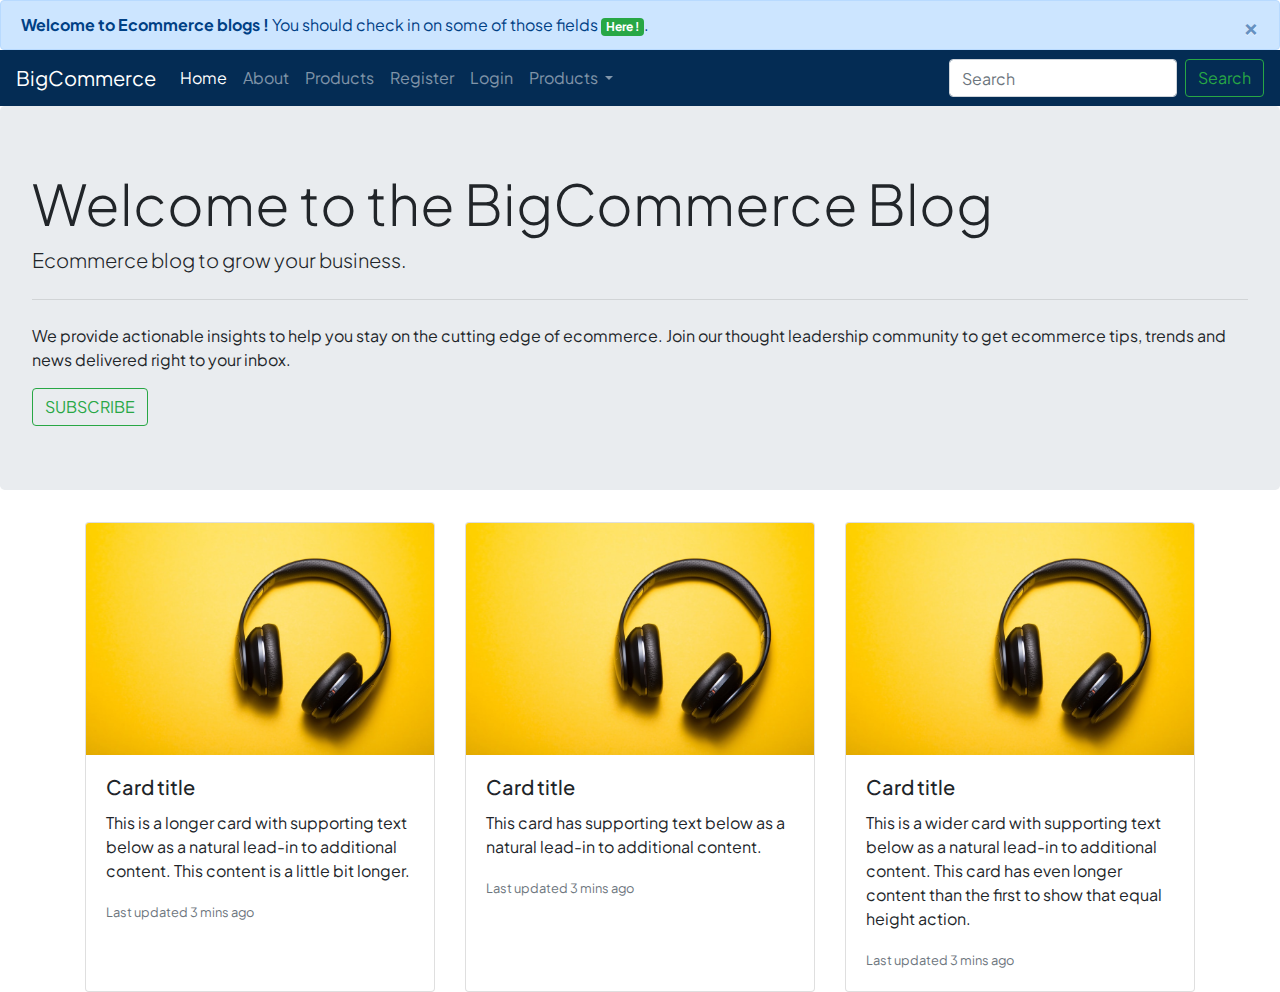
<file: ecom-blogs/index.html>
<!DOCTYPE html>
<html lang="en">
<head>
    <meta charset="UTF-8">
    <meta name="viewport" content="width=device-width, initial-scale=1.0">
    <title>Ecommerce Blog</title>
    <link rel="stylesheet" href="css/bootstrap.min.css">
    <link rel="preconnect" href="https://fonts.googleapis.com">
    <link rel="preconnect" href="https://fonts.gstatic.com" crossorigin>
    <link href="https://fonts.googleapis.com/css2?family=Plus+Jakarta+Sans:wght@300&display=swap" rel="stylesheet">
    <link rel="stylesheet" href="css/style.css">
</head>
<body>
        <!-- Header -->
        <header>
        <div class="alert alert-primary alert-dismissible fade show" role="alert">
            <strong>Welcome to Ecommerce blogs !</strong> You should check in on some of those fields <a href="#" class="badge badge-success">Here !</a>.
            <button type="button" class="close" data-dismiss="alert" aria-label="Close">
              <span aria-hidden="true">&times;</span>
            </button>
          </div>
        </header>
    
        <!-- Navbar -->
        <nav class="navbar navbar-expand-lg navbar-dark bg-dark">
          <a class="navbar-brand" href="#">BigCommerce</a>
          <button class="navbar-toggler" type="button" data-toggle="collapse" data-target="#navbarSupportedContent" aria-controls="navbarSupportedContent" aria-expanded="false" aria-label="Toggle navigation">
            <span class="navbar-toggler-icon"></span>
          </button>        
          <div class="collapse navbar-collapse" id="navbarSupportedContent">
            <ul class="navbar-nav mr-auto">
              <li class="nav-item active">
                <a class="nav-link" href="#">Home <span class="sr-only">(current)</span></a>
              </li>
              <li class="nav-item">
                <a class="nav-link" href="#">About</a>
              </li>
              <li class="nav-item">
                <a class="nav-link" href="#">Products</a>
              </li>
              <li class="nav-item">
                <a class="nav-link" href="registration.html">Register</a>
              </li>
              <li class="nav-item">
                <a class="nav-link" href="login.html">Login</a>
              </li>
              <li class="nav-item dropdown">
                <a class="nav-link dropdown-toggle" href="#" id="navbarDropdown" role="button" data-toggle="dropdown" aria-expanded="false">
                  Products
                </a>
                <div class="dropdown-menu" aria-labelledby="navbarDropdown">
                  <a class="dropdown-item" href="#">List Product</a>
                  <a class="dropdown-item" href="#">Create Product</a>
                  <a class="dropdown-item" href="#">Update Product</a>
                  <a class="dropdown-item" href="#">Delete</a>
                </div>
              </li>
            </ul>
            <form class="form-inline my-2 my-lg-0">
              <input class="form-control mr-sm-2" type="search" placeholder="Search" aria-label="Search">
              <button class="btn btn-outline-success my-2 my-sm-0" type="submit">Search</button>
            </form>
          </div>
        </nav>

        <!-- Blogs main view-->
      <div class="jumbotron">
          <h1 class="display-4">Welcome to the BigCommerce Blog</h1>
          <p class="lead">Ecommerce blog to grow your business.</p>
          <hr class="my-4">
          <p>We provide actionable insights to help you stay on the cutting edge of ecommerce. Join our thought leadership community to get ecommerce tips, trends and news delivered right to your inbox.
          </p>
          <a class="btn btn-outline-success" href="#" role="button">SUBSCRIBE</a>
      </div>

      <!-- Product list-->
      <div class="container">
        <div class="card-deck">
          <div class="card">
            <img src="img/product-one.jpg" class="card-img-top" alt="img/product-one.jpg">
            <div class="card-body">
              <h5 class="card-title">Card title</h5>
              <p class="card-text">This is a longer card with supporting text below as a natural lead-in to additional content. This content is a little bit longer.</p>
              <p class="card-text"><small class="text-muted">Last updated 3 mins ago</small></p>
            </div>
          </div>
          <div class="card">
            <img src="img/product-one.jpg" class="card-img-top" alt="img/product-one.jpg">
            <div class="card-body">
              <h5 class="card-title">Card title</h5>
              <p class="card-text">This card has supporting text below as a natural lead-in to additional content.</p>
              <p class="card-text"><small class="text-muted">Last updated 3 mins ago</small></p>
            </div>
          </div>
          <div class="card">
            <img src="img/product-one.jpg" class="card-img-top" alt="img/product-one.jpg">
            <div class="card-body">
              <h5 class="card-title">Card title</h5>
              <p class="card-text">This is a wider card with supporting text below as a natural lead-in to additional content. This card has even longer content than the first to show that equal height action.</p>
              <p class="card-text"><small class="text-muted">Last updated 3 mins ago</small></p>
            </div>
          </div>
        </div>
      </div>
    <script src="js/jquery.slim.min.js" ></script>
    <script src="js/bootstrap.min.js" ></script>
</body>
</html>
</file>
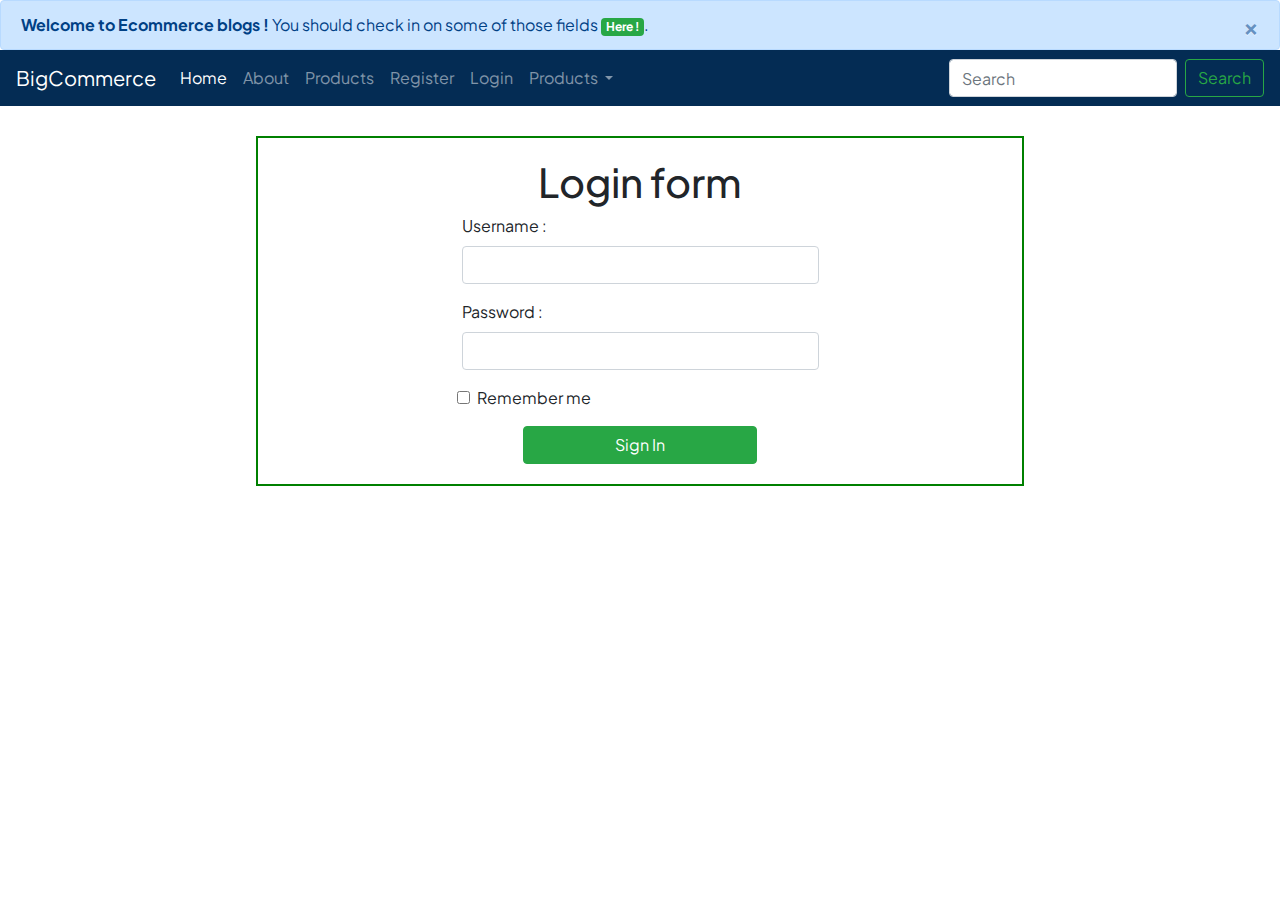
<file: ecom-blogs/login.html>
<!DOCTYPE html>
<html lang="en">
  <head>
    <meta charset="UTF-8" />
    <meta name="viewport" content="width=device-width, initial-scale=1.0" />
    <title>Ecommerce Blog</title>
    <link rel="stylesheet" href="css/bootstrap.min.css" />
    <link rel="preconnect" href="https://fonts.googleapis.com" />
    <link rel="preconnect" href="https://fonts.gstatic.com" crossorigin />
    <link
      href="https://fonts.googleapis.com/css2?family=Plus+Jakarta+Sans:wght@300&display=swap"
      rel="stylesheet"
    />
    <link rel="stylesheet" href="css/style.css" />
  </head>
  <body>
    <!-- Header -->
    <header>
      <div class="alert alert-primary alert-dismissible fade show" role="alert">
        <strong>Welcome to Ecommerce blogs !</strong> You should check in on
        some of those fields <a href="#" class="badge badge-success">Here !</a>.
        <button
          type="button"
          class="close"
          data-dismiss="alert"
          aria-label="Close"
        >
          <span aria-hidden="true">&times;</span>
        </button>
      </div>
    </header>

    <!-- Navbar -->
    <nav class="navbar navbar-expand-lg navbar-dark bg-dark">
      <a class="navbar-brand" href="#">BigCommerce</a>
      <button
        class="navbar-toggler"
        type="button"
        data-toggle="collapse"
        data-target="#navbarSupportedContent"
        aria-controls="navbarSupportedContent"
        aria-expanded="false"
        aria-label="Toggle navigation"
      >
        <span class="navbar-toggler-icon"></span>
      </button>
      <div class="collapse navbar-collapse" id="navbarSupportedContent">
        <ul class="navbar-nav mr-auto">
          <li class="nav-item active">
            <a class="nav-link" href="#"
              >Home <span class="sr-only">(current)</span></a
            >
          </li>
          <li class="nav-item">
            <a class="nav-link" href="#">About</a>
          </li>
          <li class="nav-item">
            <a class="nav-link" href="#">Products</a>
          </li>
          <li class="nav-item">
            <a class="nav-link" href="registration.html">Register</a>
          </li>
          <li class="nav-item">
            <a class="nav-link" href="login.html">Login</a>
          </li>
          <li class="nav-item dropdown">
            <a
              class="nav-link dropdown-toggle"
              href="#"
              id="navbarDropdown"
              role="button"
              data-toggle="dropdown"
              aria-expanded="false"
            >
              Products
            </a>
            <div class="dropdown-menu" aria-labelledby="navbarDropdown">
              <a class="dropdown-item" href="#">List Product</a>
              <a class="dropdown-item" href="#">Create Product</a>
              <a class="dropdown-item" href="#">Update Product</a>
              <a class="dropdown-item" href="#">Delete</a>
            </div>
          </li>
        </ul>
        <form class="form-inline my-2 my-lg-0">
          <input
            class="form-control mr-sm-2"
            type="search"
            placeholder="Search"
            aria-label="Search"
          />
          <button class="btn btn-outline-success my-2 my-sm-0" type="submit">
            Search
          </button>
        </form>
      </div>
    </nav>

    <!-- login form  -->
    <div class="container form-container" >
      <h1 class="text-center">Login form</h1>
      <form action="/login" method="post" novalidate class="form-validate">

      <div class="form-row form-group">
        <div class="col-md-3"></div>
        <div class="col-md-6">
          <label for="username"> Username :</label>
          <input type="text" name="username" id="username" class="form-control" required minlength="6" maxlength="8">
          <div class="valid-feedback">
            The username is perfect.
          </div>
          <div class="invalid-feedback">
            Please enter a correct username.
          </div>
        </div>
        <div class="col-md-3"></div>
      </div>

      <div class="form-row form-group">
        <div class="col-md-3"></div>
        <div class="col-md-6">
          <label for="password"> Password :</label>
          <input type="password" name="password" id="password" class="form-control" required>
          <div class="valid-feedback">
            The password is perfect.
          </div>
          <div class="invalid-feedback">
            Please enter a correct password.
          </div>
        </div>
        <div class="col-md-3"></div>
      </div>
      <div class="form-row form-group ml-3">
        <div class="col-md-3"></div>
        <div class="col-md-6">
          <input type="checkbox" required class="form-check-input" id="rememberme" name="rememberme">
          <label for="rememberme" class="form-check-label"> Remember me </label>
        </div>
        <div class="col-md-3"></div>
      </div>

     <div class="form-row">
      <div class="col-md-4"></div>
       <div class="col-md-4">
        <button type="submit" class="btn btn-success btn-block">Sign In</button>
       </div>
       <div class="col-md-4"></div>
     </div>
      </form>
    </div>

    <script>
      var form = document.querySelector('.form-validate');
      // console.log(form);
      form.addEventListener('submit', function(event) {
        if(form.checkValidity()===false){
          event.preventDefault();
          event.stopPropagation();
        }
        form.classList.add("was-validated");
      })
    </script>

    <script src="js/jquery.slim.min.js"></script>
    <script src="js/bootstrap.min.js"></script>
  </body>
</html>
</file>
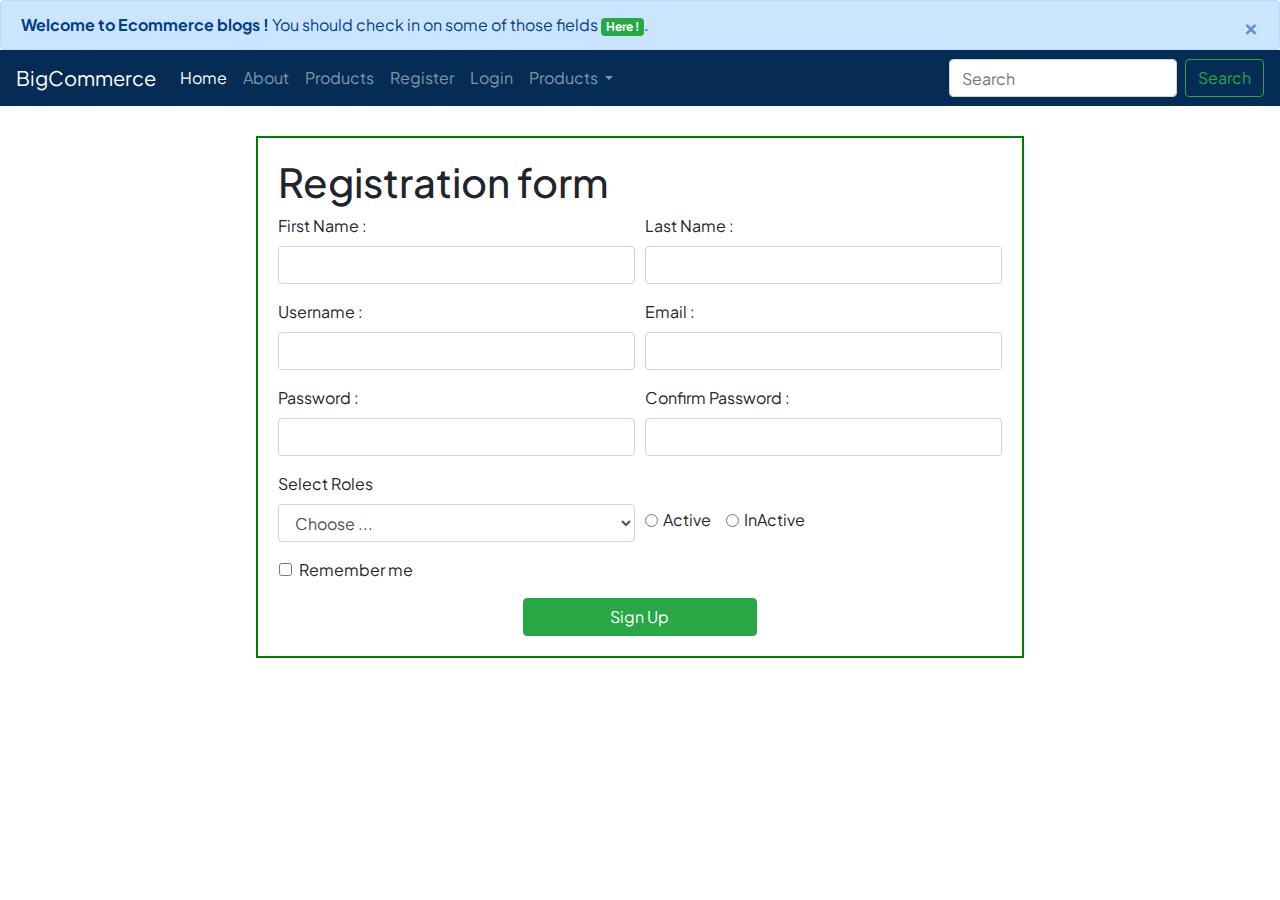
<file: ecom-blogs/registration.html>
<!DOCTYPE html>
<html lang="en">
<head>
    <meta charset="UTF-8">
    <meta name="viewport" content="width=device-width, initial-scale=1.0">
    <title>Ecommerce Blog</title>
    <link rel="stylesheet" href="css/bootstrap.min.css">
    <link rel="preconnect" href="https://fonts.googleapis.com">
    <link rel="preconnect" href="https://fonts.gstatic.com" crossorigin>
    <link href="https://fonts.googleapis.com/css2?family=Plus+Jakarta+Sans:wght@300&display=swap" rel="stylesheet">
    <link rel="stylesheet" href="css/style.css">
</head>
<body>
        <!-- Header -->
        <header>
        <div class="alert alert-primary alert-dismissible fade show" role="alert">
            <strong>Welcome to Ecommerce blogs !</strong> You should check in on some of those fields <a href="#" class="badge badge-success">Here !</a>.
            <button type="button" class="close" data-dismiss="alert" aria-label="Close">
              <span aria-hidden="true">&times;</span>
            </button>
          </div>
        </header>
    
        <!-- Navbar -->
        <nav class="navbar navbar-expand-lg navbar-dark bg-dark">
          <a class="navbar-brand" href="#">BigCommerce</a>
          <button class="navbar-toggler" type="button" data-toggle="collapse" data-target="#navbarSupportedContent" aria-controls="navbarSupportedContent" aria-expanded="false" aria-label="Toggle navigation">
            <span class="navbar-toggler-icon"></span>
          </button>        
          <div class="collapse navbar-collapse" id="navbarSupportedContent">
            <ul class="navbar-nav mr-auto">
              <li class="nav-item active">
                <a class="nav-link" href="#">Home <span class="sr-only">(current)</span></a>
              </li>
              <li class="nav-item">
                <a class="nav-link" href="#">About</a>
              </li>
              <li class="nav-item">
                <a class="nav-link" href="#">Products</a>
              </li>
              <li class="nav-item">
                <a class="nav-link" href="registration.html">Register</a>
              </li>
              <li class="nav-item">
                <a class="nav-link" href="login.html">Login</a>
              </li>
              <li class="nav-item dropdown">
                <a class="nav-link dropdown-toggle" href="#" id="navbarDropdown" role="button" data-toggle="dropdown" aria-expanded="false">
                  Products
                </a>
                <div class="dropdown-menu" aria-labelledby="navbarDropdown">
                  <a class="dropdown-item" href="#">List Product</a>
                  <a class="dropdown-item" href="#">Create Product</a>
                  <a class="dropdown-item" href="#">Update Product</a>
                  <a class="dropdown-item" href="#">Delete</a>
                </div>
              </li>
            </ul>
            <form class="form-inline my-2 my-lg-0">
              <input class="form-control mr-sm-2" type="search" placeholder="Search" aria-label="Search">
              <button class="btn btn-outline-success my-2 my-sm-0" type="submit">Search</button>
            </form>
          </div>
        </nav>

        <!-- Registration form  -->
        <div class="container form-container">
          <h1>Registration form</h1>
          <form action="/register" method="post"  class="form-validate" novalidate>

          <div class="form-row form-group">

            <div class="col-md-6">
              <label for="firstName"> First Name :</label>
              <input type="text" name="firstName" id="firstName" class="form-control" required minlength="3" maxlength="8">

              <div class="valid-feedback">
                The firstname is perfect.
              </div>
              <div class="invalid-feedback">
                Please enter a correct firstname.
              </div>
            </div>

            <div class="col-md-6">
              <label for="lastName"> Last Name :</label>
              <input type="text" name="lastName" id="lastName" class="form-control" required minlength="3" maxlength="8">
              <div class="valid-feedback">
                The lastname is perfect.
              </div>
              <div class="invalid-feedback">
                Please enter a correct lastname.
              </div>
            </div>
          </div>

          <div class="form-row form-group">
            <div class="col-md-6">
              <label for="username"> Username :</label>
              <input type="text" name="username" id="username" class="form-control" required minlength="6" maxlength="8">
              <div class="valid-feedback">
                The username is perfect.
              </div>
              <div class="invalid-feedback">
                Please enter a correct username.
              </div>
            </div>
            <div class="col-md-6">
              <label for="email"> Email :</label>
              <input type="email" name="email" id="email" class="form-control" required minlength="8" maxlength="15">
              <div class="valid-feedback">
                The email is perfect.
              </div>
              <div class="invalid-feedback">
                Please enter a correct email.
              </div>
            </div>
          </div>

          <div class="form-row form-group">
            <div class="col-md-6">
              <label for="password"> Password :</label>
              <input type="password" name="password" id="password" class="form-control" required >
              <div class="valid-feedback">
                The password is perfect.
              </div>
              <div class="invalid-feedback">
                Please enter a correct password.
              </div>
            </div>
            <div class="col-md-6">
              <label for="cnfPassword"> Confirm Password :</label>
              <input type="text" name="cnfPassword" id="cnfPassword" class="form-control" required> 
              <div class="valid-feedback">
                The cnf password is perfect.
              </div>
              <div class="invalid-feedback">
                Please enter a correct cnf password.
              </div>
            </div>
          </div>

          <div class="form-row form-group">
            <div class="col-md-6">
            <label for="roleSelect">Select Roles</label>
            <select class="form-control" id="roleSelect" name="roles" required>
              <option value="">Choose ...</option>
              <option value="admin">Admin</option>
              <option value="user">User</option>
              <option value="vendor">Vendor</option>
            </select>
            <div class="valid-feedback">
              The role is select correctly.
            </div>
            <div class="invalid-feedback">
              Please select a correct role.
            </div>
          </div>
          <div class="col-md-6">
            <div class="form-check form-check-inline">
              <input class="form-check-input" type="radio" name="userStatus" id="active" value="active" required>
              <label class="form-check-label" for="active">Active</label>
            </div>
            <div class="form-check form-check-inline">
              <input class="form-check-input" type="radio" name="userStatus" id="inactive" value="inactive" required>
              <label class="form-check-label" for="inactive">InActive</label>
            </div>
            
          </div>
          </div>

          <div class="form-row form-group ml-3">
            <div class="col-md-6">
              <input type="checkbox" class="form-check-input" id="rememberme" name="rememberme" required>
              <label for="rememberme" class="form-check-label"> Remember me </label>
            </div>

            <div class="valid-feedback">
              Selected Remember me.
            </div>
            <div class="invalid-feedback">
              Please select Remember me.
            </div>
          </div>

         <div class="form-row">
           <div class="col-md-4"></div>
           <div class="col-md-4">
            <button type="submit" class="btn btn-success btn-block">Sign Up</button>
           </div>
           <div class="col-md-4"></div>
         </div>
          </form>
        </div>

    <script>
      var form = document.querySelector('.form-validate');
      // console.log(form);
      form.addEventListener('submit', function(event) {
        if(form.checkValidity()===false){
          event.preventDefault();
          event.stopPropagation();
        }
        form.classList.add("was-validated");
      })
    </script>
    <script src="js/jquery.slim.min.js" ></script>
    <script src="js/bootstrap.min.js" ></script>
</body>
</html>
</file>
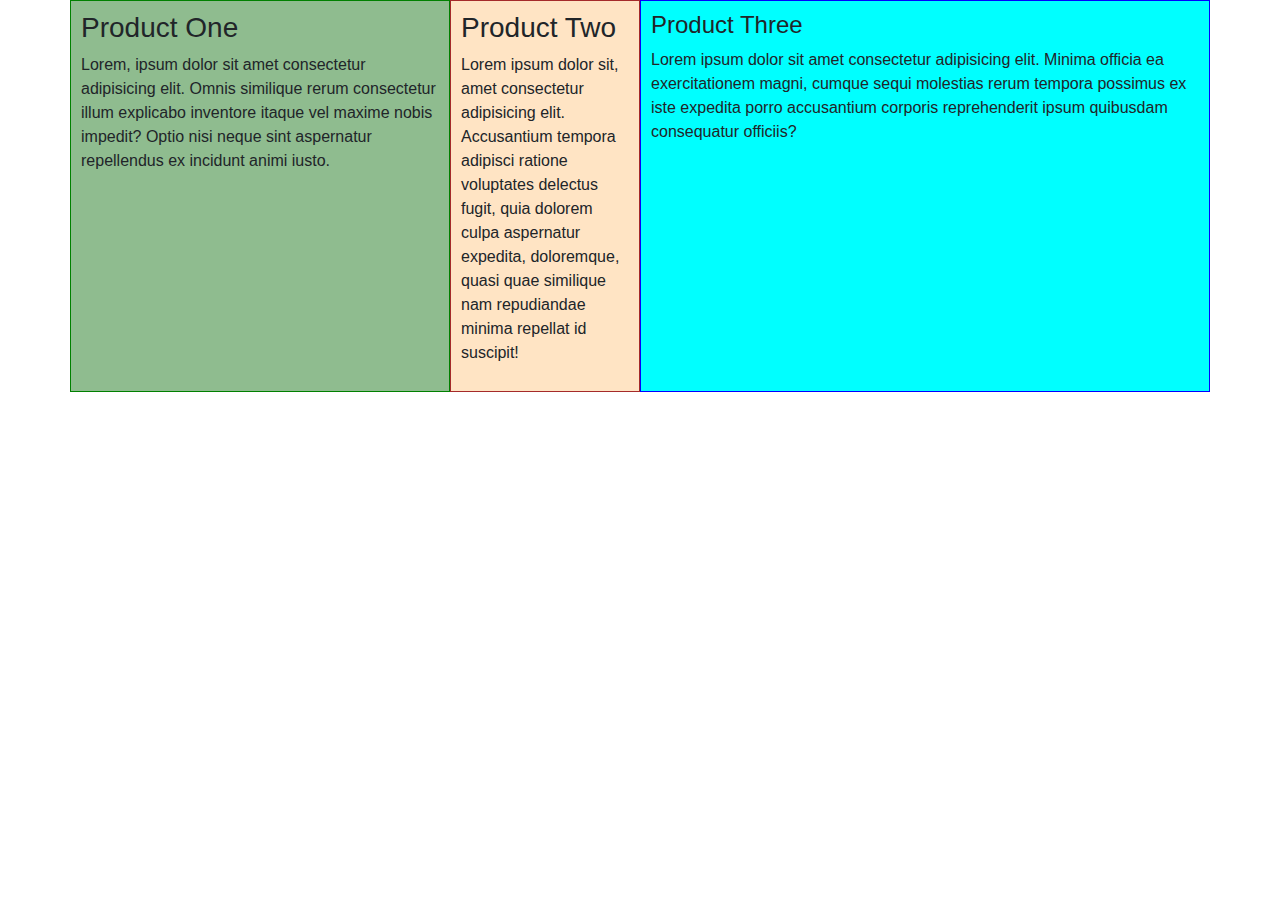
<file: ecom-blogs/grids/auto-layout-md.html>
<!DOCTYPE html>
<html lang="en">
  <head>
    <meta charset="UTF-8" />
    <meta http-equiv="X-UA-Compatible" content="IE=edge" />
    <meta name="viewport" content="width=device-width, initial-scale=1.0" />
    <title>Grid System</title>
    <link rel="stylesheet" href="../css/bootstrap.min.css" />
    <link rel="stylesheet" href="../css/style.css">
  </head>
  <body>
      <div class="container">
          <div class="row">
            <div class="col-md-4 bg-three">
                <h3>Product One</h3>
                <p>Lorem, ipsum dolor sit amet consectetur adipisicing elit. Omnis similique rerum consectetur illum explicabo inventore itaque vel maxime nobis impedit? Optio nisi neque sint aspernatur repellendus ex incidunt animi iusto.</p>
            </div>
            <div class="col-md-2 bg-two">
                <h3>Product Two</h3>
                <p>Lorem ipsum dolor sit, amet consectetur adipisicing elit. Accusantium tempora adipisci ratione voluptates delectus fugit, quia dolorem culpa aspernatur expedita, doloremque, quasi quae similique nam repudiandae minima repellat id suscipit!</p>
            </div>
            <div class="col-md-6 bg-one">
                <h4>Product Three</h4>
                <p>Lorem ipsum dolor sit amet consectetur adipisicing elit. Minima officia ea exercitationem magni, cumque sequi molestias rerum tempora possimus ex iste expedita porro accusantium corporis reprehenderit ipsum quibusdam consequatur officiis?</p>
            </div>
          </div>
        </div>

    <script src="../js/jquery.slim.min.js"></script>
    <script src="../js/bootstrap.min.js"></script>
  </body>
</html>
</file>
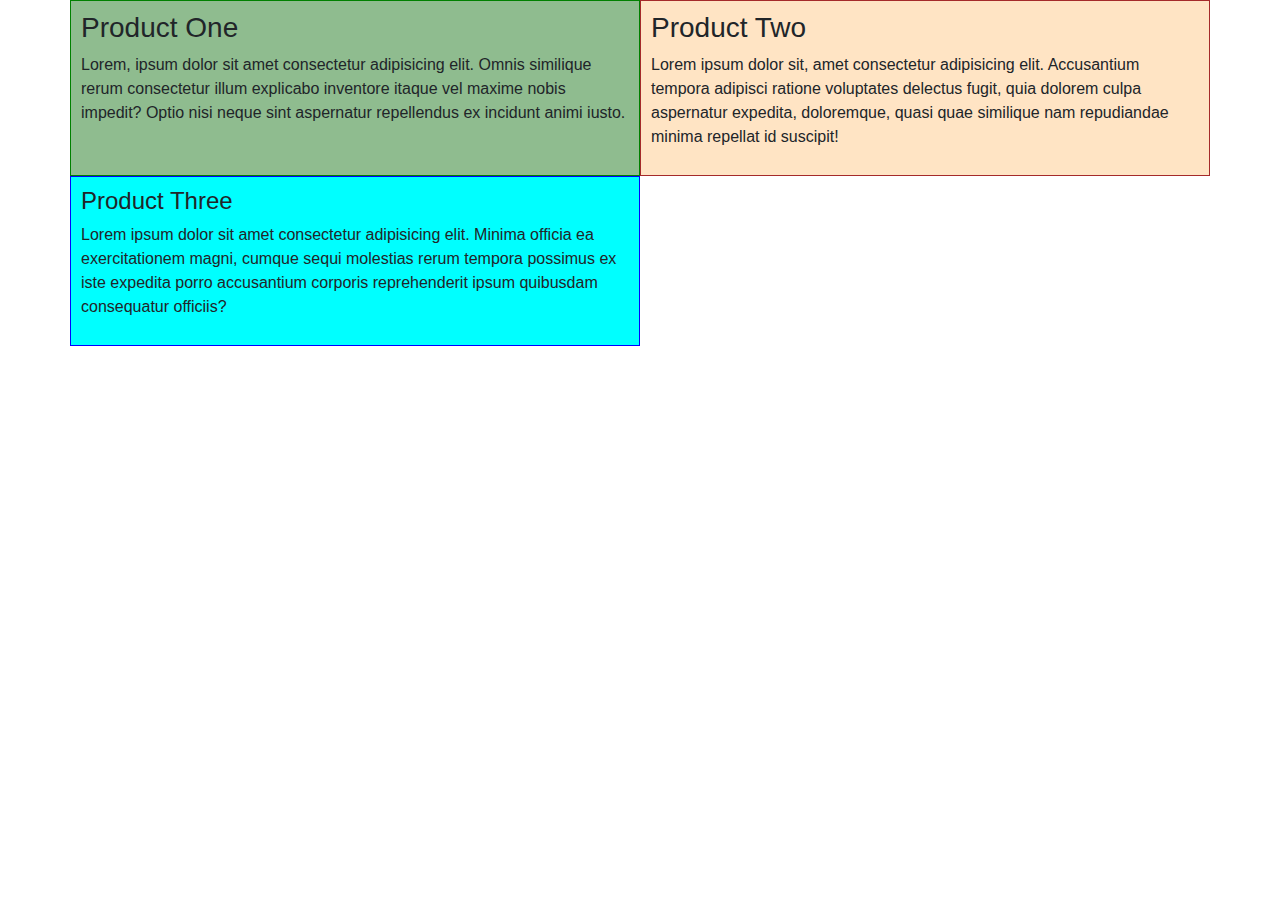
<file: ecom-blogs/grids/auto-layout-mix.html>
<!DOCTYPE html>
<html lang="en">
  <head>
    <meta charset="UTF-8" />
    <meta http-equiv="X-UA-Compatible" content="IE=edge" />
    <meta name="viewport" content="width=device-width, initial-scale=1.0" />
    <title>Grid System</title>
    <link rel="stylesheet" href="../css/bootstrap.min.css" />
    <link rel="stylesheet" href="../css/style.css">
  </head>
  <body>
      <div class="container">
          <div class="row">
            <div class="col-12 col-sm-6 col-md-4  col-lg-6 bg-three">
                <h3>Product One</h3>
                <p>Lorem, ipsum dolor sit amet consectetur adipisicing elit. Omnis similique rerum consectetur illum explicabo inventore itaque vel maxime nobis impedit? Optio nisi neque sint aspernatur repellendus ex incidunt animi iusto.</p>
            </div>
            <div class="col-12 col-sm-6 col-md-4 col-lg-6 bg-two">
                <h3>Product Two</h3>
                <p>Lorem ipsum dolor sit, amet consectetur adipisicing elit. Accusantium tempora adipisci ratione voluptates delectus fugit, quia dolorem culpa aspernatur expedita, doloremque, quasi quae similique nam repudiandae minima repellat id suscipit!</p>
            </div>
            <div class="col-12 col-sm-6 col-md-4 col-lg-6 bg-one">
                <h4>Product Three</h4>
                <p>Lorem ipsum dolor sit amet consectetur adipisicing elit. Minima officia ea exercitationem magni, cumque sequi molestias rerum tempora possimus ex iste expedita porro accusantium corporis reprehenderit ipsum quibusdam consequatur officiis?</p>
            </div>
          </div>
        </div>

    <script src="../js/jquery.slim.min.js"></script>
    <script src="../js/bootstrap.min.js"></script>
  </body>
</html>
</file>
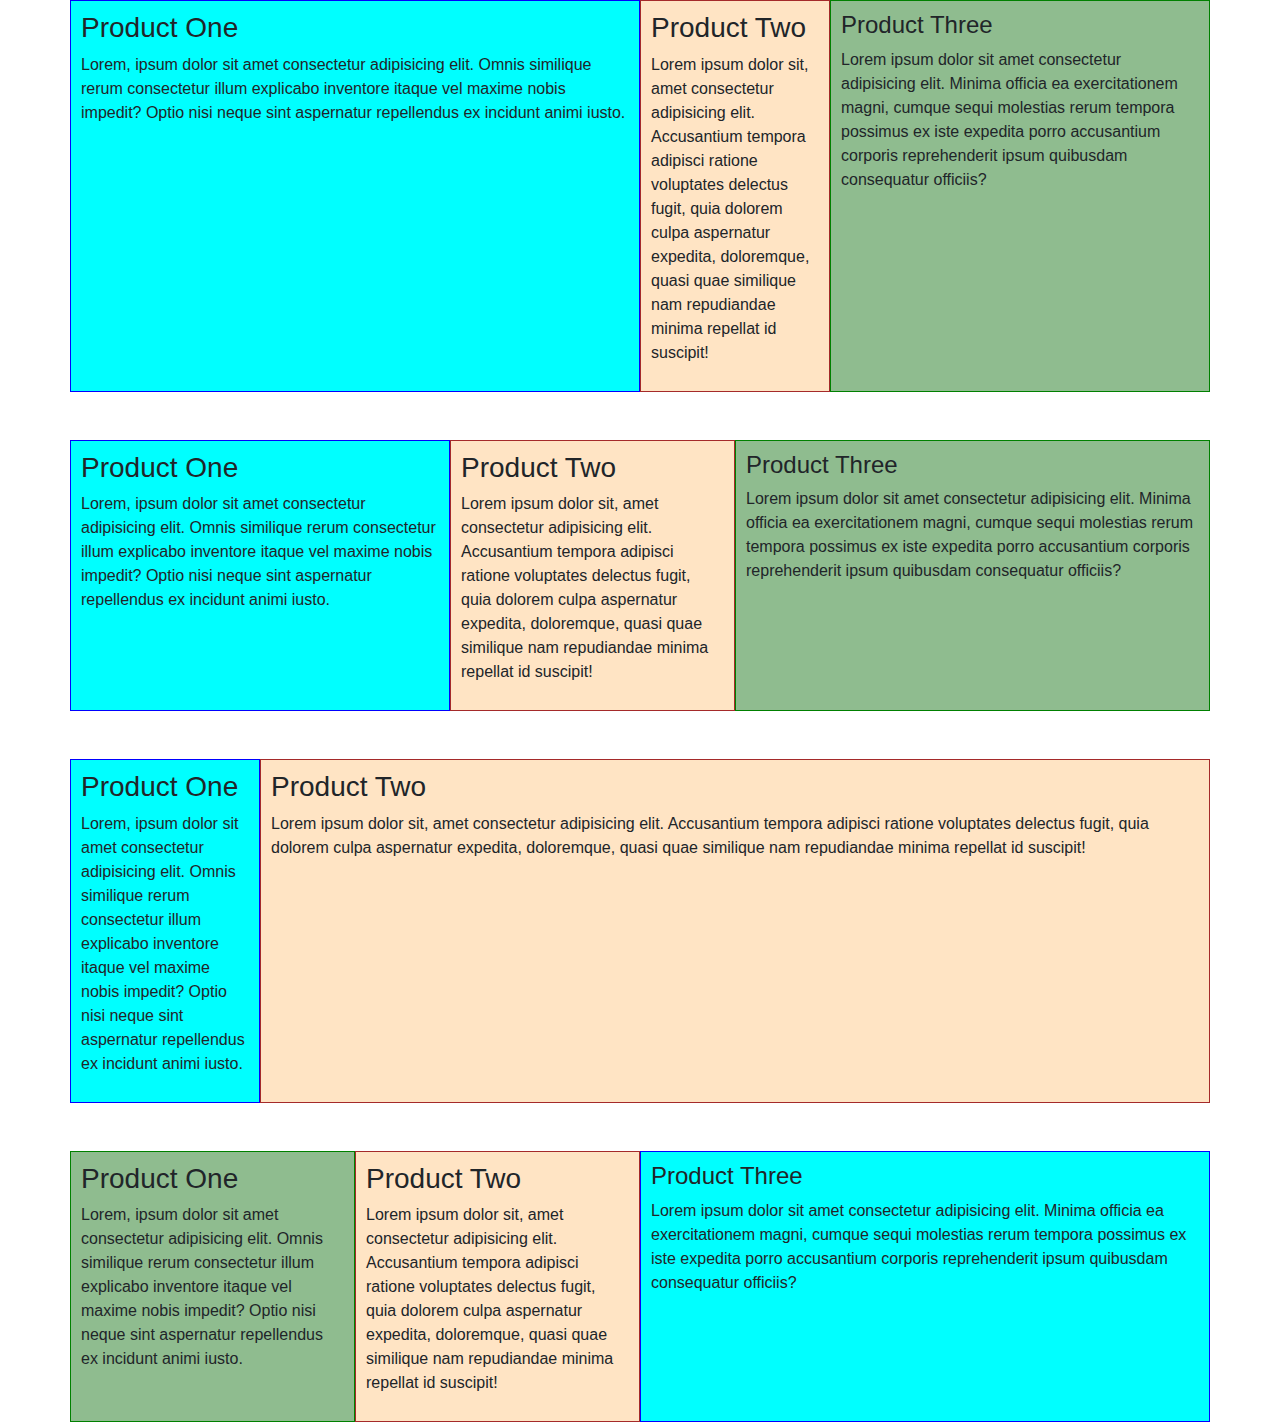
<file: ecom-blogs/grids/auto-layout-size.html>
<!DOCTYPE html>
<html lang="en">
  <head>
    <meta charset="UTF-8" />
    <meta http-equiv="X-UA-Compatible" content="IE=edge" />
    <meta name="viewport" content="width=device-width, initial-scale=1.0" />
    <title>Grid System</title>
    <link rel="stylesheet" href="../css/bootstrap.min.css" />
    <link rel="stylesheet" href="../css/style.css">
  </head>
  <body>

    <div class="container">
      <div class="row">
        <div class="col-6 bg-one">
            <h3>Product One</h3>
            <p>Lorem, ipsum dolor sit amet consectetur adipisicing elit. Omnis similique rerum consectetur illum explicabo inventore itaque vel maxime nobis impedit? Optio nisi neque sint aspernatur repellendus ex incidunt animi iusto.</p>
        </div>
        <div class="col-2 bg-two">
            <h3>Product Two</h3>
            <p>Lorem ipsum dolor sit, amet consectetur adipisicing elit. Accusantium tempora adipisci ratione voluptates delectus fugit, quia dolorem culpa aspernatur expedita, doloremque, quasi quae similique nam repudiandae minima repellat id suscipit!</p>
        </div>
        <div class="col-4 bg-three">
            <h4>Product Three</h4>
            <p>Lorem ipsum dolor sit amet consectetur adipisicing elit. Minima officia ea exercitationem magni, cumque sequi molestias rerum tempora possimus ex iste expedita porro accusantium corporis reprehenderit ipsum quibusdam consequatur officiis?</p>
        </div>
      </div>
    </div>

    <br><br>
    <div class="container">
        <div class="row">
          <div class="col-md-4 bg-one">
              <h3>Product One</h3>
              <p>Lorem, ipsum dolor sit amet consectetur adipisicing elit. Omnis similique rerum consectetur illum explicabo inventore itaque vel maxime nobis impedit? Optio nisi neque sint aspernatur repellendus ex incidunt animi iusto.</p>
          </div>
          <div class="col-md-3 bg-two">
              <h3>Product Two</h3>
              <p>Lorem ipsum dolor sit, amet consectetur adipisicing elit. Accusantium tempora adipisci ratione voluptates delectus fugit, quia dolorem culpa aspernatur expedita, doloremque, quasi quae similique nam repudiandae minima repellat id suscipit!</p>
          </div>
          <div class="col-md-5 bg-three">
              <h4>Product Three</h4>
              <p>Lorem ipsum dolor sit amet consectetur adipisicing elit. Minima officia ea exercitationem magni, cumque sequi molestias rerum tempora possimus ex iste expedita porro accusantium corporis reprehenderit ipsum quibusdam consequatur officiis?</p>
          </div>
        </div>
      </div>

      <br><br>
      <div class="container">
          <div class="row">
            <div class="col-lg-2 bg-one">
                <h3>Product One</h3>
                <p>Lorem, ipsum dolor sit amet consectetur adipisicing elit. Omnis similique rerum consectetur illum explicabo inventore itaque vel maxime nobis impedit? Optio nisi neque sint aspernatur repellendus ex incidunt animi iusto.</p>
            </div>
            <div class="col-lg-10 bg-two">
                <h3>Product Two</h3>
                <p>Lorem ipsum dolor sit, amet consectetur adipisicing elit. Accusantium tempora adipisci ratione voluptates delectus fugit, quia dolorem culpa aspernatur expedita, doloremque, quasi quae similique nam repudiandae minima repellat id suscipit!</p>
            </div>
          </div>
        </div>

        <br><br>
      <div class="container">
          <div class="row">
            <div class="col-xl-3 bg-three">
                <h3>Product One</h3>
                <p>Lorem, ipsum dolor sit amet consectetur adipisicing elit. Omnis similique rerum consectetur illum explicabo inventore itaque vel maxime nobis impedit? Optio nisi neque sint aspernatur repellendus ex incidunt animi iusto.</p>
            </div>
            <div class="col-xl-3 bg-two">
                <h3>Product Two</h3>
                <p>Lorem ipsum dolor sit, amet consectetur adipisicing elit. Accusantium tempora adipisci ratione voluptates delectus fugit, quia dolorem culpa aspernatur expedita, doloremque, quasi quae similique nam repudiandae minima repellat id suscipit!</p>
            </div>
            <div class="col-xl-6 bg-one">
                <h4>Product Three</h4>
                <p>Lorem ipsum dolor sit amet consectetur adipisicing elit. Minima officia ea exercitationem magni, cumque sequi molestias rerum tempora possimus ex iste expedita porro accusantium corporis reprehenderit ipsum quibusdam consequatur officiis?</p>
            </div>
          </div>
        </div>

    <script src="../js/jquery.slim.min.js"></script>
    <script src="../js/bootstrap.min.js"></script>
  </body>
</html>
</file>
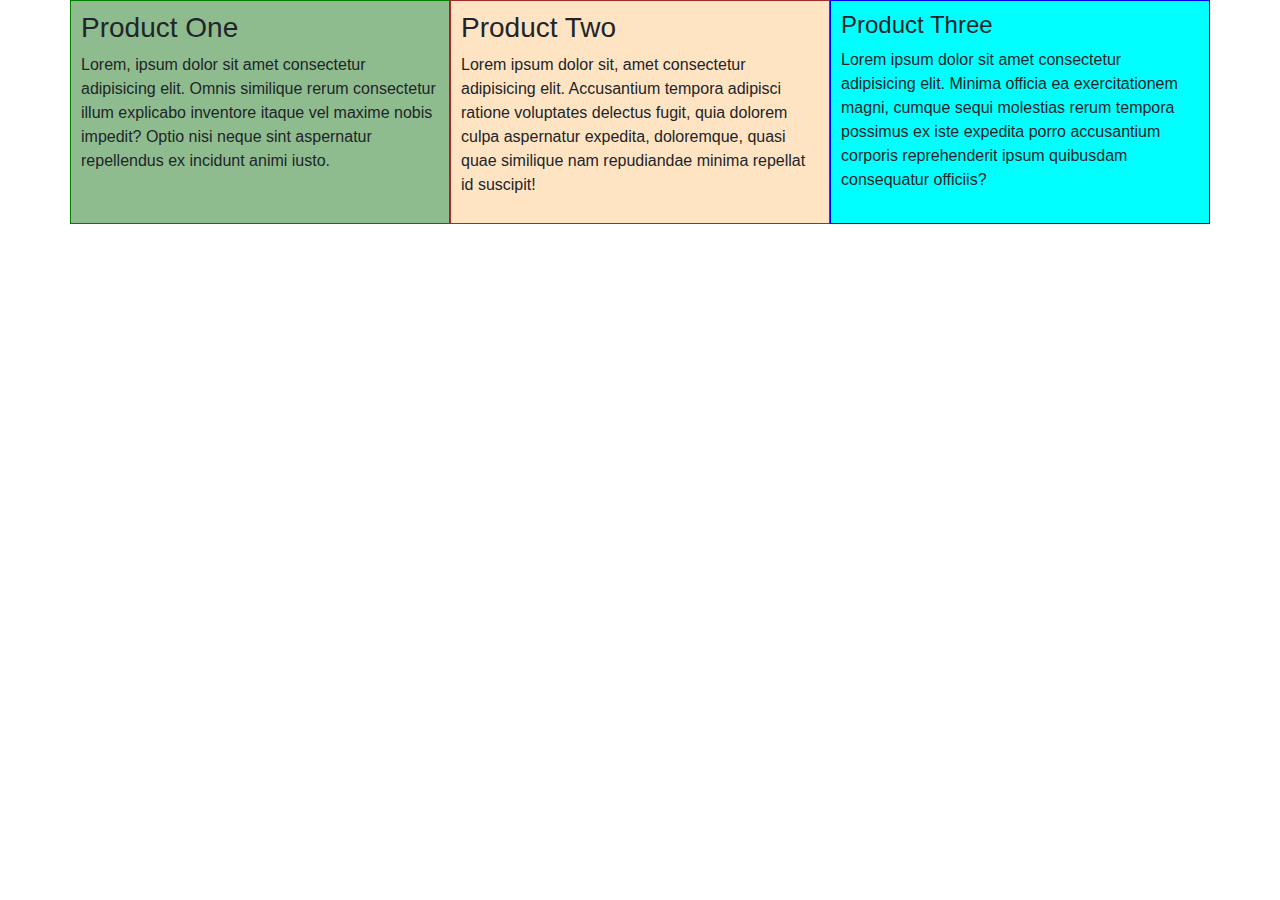
<file: ecom-blogs/grids/auto-layout-xlg.html>
<!DOCTYPE html>
<html lang="en">
  <head>
    <meta charset="UTF-8" />
    <meta http-equiv="X-UA-Compatible" content="IE=edge" />
    <meta name="viewport" content="width=device-width, initial-scale=1.0" />
    <title>Grid System</title>
    <link rel="stylesheet" href="../css/bootstrap.min.css" />
    <link rel="stylesheet" href="../css/style.css">
  </head>
  <body>
      <div class="container">
          <div class="row">
            <div class="col-xl bg-three">
                <h3>Product One</h3>
                <p>Lorem, ipsum dolor sit amet consectetur adipisicing elit. Omnis similique rerum consectetur illum explicabo inventore itaque vel maxime nobis impedit? Optio nisi neque sint aspernatur repellendus ex incidunt animi iusto.</p>
            </div>
            <div class="col-xl bg-two">
                <h3>Product Two</h3>
                <p>Lorem ipsum dolor sit, amet consectetur adipisicing elit. Accusantium tempora adipisci ratione voluptates delectus fugit, quia dolorem culpa aspernatur expedita, doloremque, quasi quae similique nam repudiandae minima repellat id suscipit!</p>
            </div>
            <div class="col-xl bg-one">
                <h4>Product Three</h4>
                <p>Lorem ipsum dolor sit amet consectetur adipisicing elit. Minima officia ea exercitationem magni, cumque sequi molestias rerum tempora possimus ex iste expedita porro accusantium corporis reprehenderit ipsum quibusdam consequatur officiis?</p>
            </div>
          </div>
        </div>

    <script src="../js/jquery.slim.min.js"></script>
    <script src="../js/bootstrap.min.js"></script>
  </body>
</html>
</file>
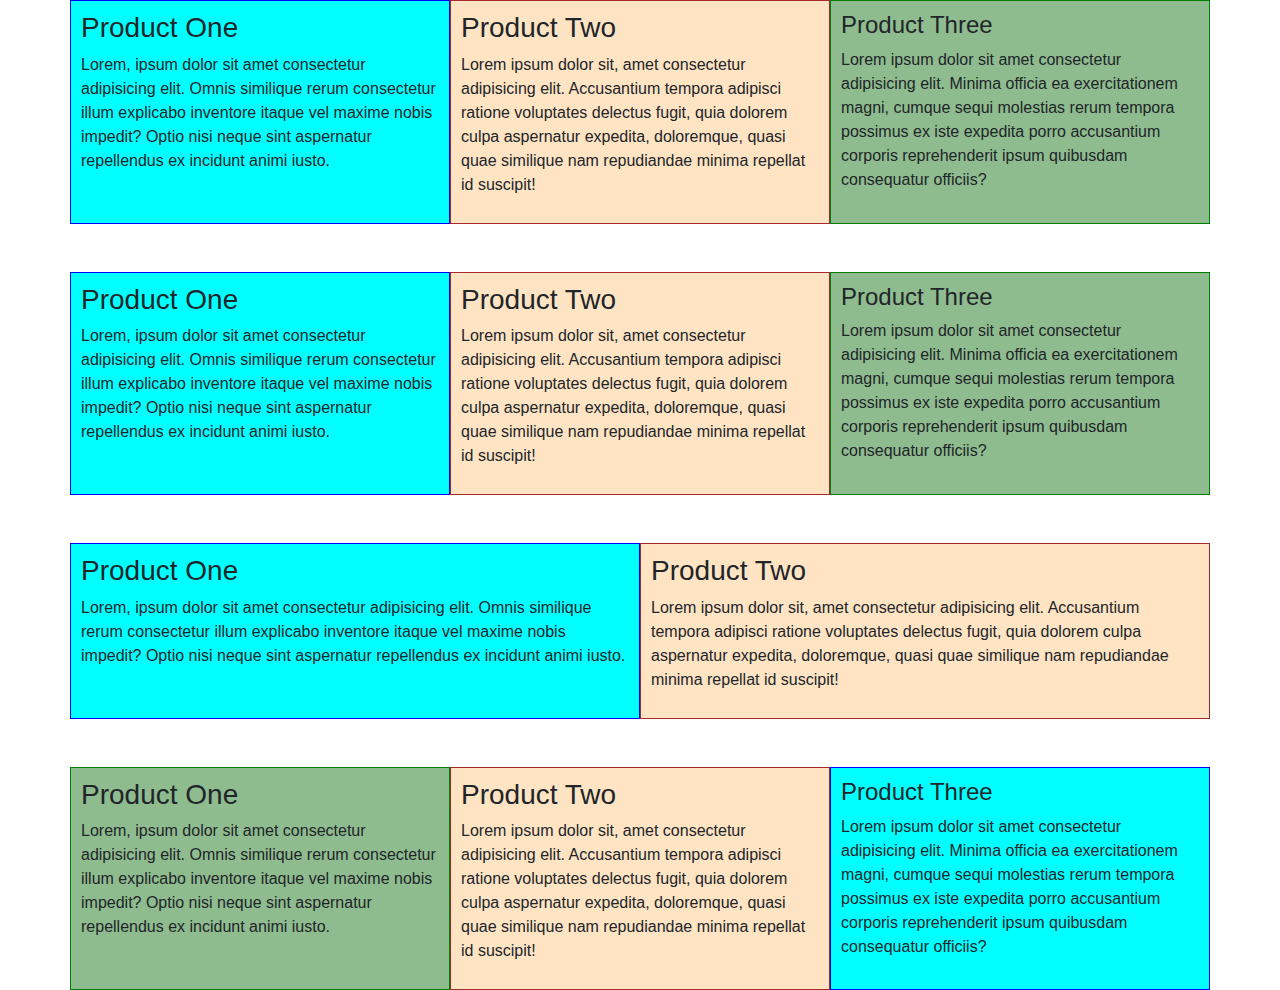
<file: ecom-blogs/grids/auto-layout.html>
<!DOCTYPE html>
<html lang="en">
  <head>
    <meta charset="UTF-8" />
    <meta http-equiv="X-UA-Compatible" content="IE=edge" />
    <meta name="viewport" content="width=device-width, initial-scale=1.0" />
    <title>Grid System</title>
    <link rel="stylesheet" href="../css/bootstrap.min.css" />
    <link rel="stylesheet" href="../css/style.css">
  </head>
  <body>

    <div class="container">
      <div class="row">
        <div class="col bg-one">
            <h3>Product One</h3>
            <p>Lorem, ipsum dolor sit amet consectetur adipisicing elit. Omnis similique rerum consectetur illum explicabo inventore itaque vel maxime nobis impedit? Optio nisi neque sint aspernatur repellendus ex incidunt animi iusto.</p>
        </div>
        <div class="col bg-two">
            <h3>Product Two</h3>
            <p>Lorem ipsum dolor sit, amet consectetur adipisicing elit. Accusantium tempora adipisci ratione voluptates delectus fugit, quia dolorem culpa aspernatur expedita, doloremque, quasi quae similique nam repudiandae minima repellat id suscipit!</p>
        </div>
        <div class="col bg-three">
            <h4>Product Three</h4>
            <p>Lorem ipsum dolor sit amet consectetur adipisicing elit. Minima officia ea exercitationem magni, cumque sequi molestias rerum tempora possimus ex iste expedita porro accusantium corporis reprehenderit ipsum quibusdam consequatur officiis?</p>
        </div>
      </div>
    </div>

    <br><br>
    <div class="container">
        <div class="row">
          <div class="col-md bg-one">
              <h3>Product One</h3>
              <p>Lorem, ipsum dolor sit amet consectetur adipisicing elit. Omnis similique rerum consectetur illum explicabo inventore itaque vel maxime nobis impedit? Optio nisi neque sint aspernatur repellendus ex incidunt animi iusto.</p>
          </div>
          <div class="col-md bg-two">
              <h3>Product Two</h3>
              <p>Lorem ipsum dolor sit, amet consectetur adipisicing elit. Accusantium tempora adipisci ratione voluptates delectus fugit, quia dolorem culpa aspernatur expedita, doloremque, quasi quae similique nam repudiandae minima repellat id suscipit!</p>
          </div>
          <div class="col-md bg-three">
              <h4>Product Three</h4>
              <p>Lorem ipsum dolor sit amet consectetur adipisicing elit. Minima officia ea exercitationem magni, cumque sequi molestias rerum tempora possimus ex iste expedita porro accusantium corporis reprehenderit ipsum quibusdam consequatur officiis?</p>
          </div>
        </div>
      </div>

      <br><br>
      <div class="container">
          <div class="row">
            <div class="col-lg bg-one">
                <h3>Product One</h3>
                <p>Lorem, ipsum dolor sit amet consectetur adipisicing elit. Omnis similique rerum consectetur illum explicabo inventore itaque vel maxime nobis impedit? Optio nisi neque sint aspernatur repellendus ex incidunt animi iusto.</p>
            </div>
            <div class="col-lg bg-two">
                <h3>Product Two</h3>
                <p>Lorem ipsum dolor sit, amet consectetur adipisicing elit. Accusantium tempora adipisci ratione voluptates delectus fugit, quia dolorem culpa aspernatur expedita, doloremque, quasi quae similique nam repudiandae minima repellat id suscipit!</p>
            </div>
          </div>
        </div>

        <br><br>
      <div class="container">
          <div class="row">
            <div class="col-xl bg-three">
                <h3>Product One</h3>
                <p>Lorem, ipsum dolor sit amet consectetur adipisicing elit. Omnis similique rerum consectetur illum explicabo inventore itaque vel maxime nobis impedit? Optio nisi neque sint aspernatur repellendus ex incidunt animi iusto.</p>
            </div>
            <div class="col-xl bg-two">
                <h3>Product Two</h3>
                <p>Lorem ipsum dolor sit, amet consectetur adipisicing elit. Accusantium tempora adipisci ratione voluptates delectus fugit, quia dolorem culpa aspernatur expedita, doloremque, quasi quae similique nam repudiandae minima repellat id suscipit!</p>
            </div>
            <div class="col-xl bg-one">
                <h4>Product Three</h4>
                <p>Lorem ipsum dolor sit amet consectetur adipisicing elit. Minima officia ea exercitationem magni, cumque sequi molestias rerum tempora possimus ex iste expedita porro accusantium corporis reprehenderit ipsum quibusdam consequatur officiis?</p>
            </div>
          </div>
        </div>

    <script src="../js/jquery.slim.min.js"></script>
    <script src="../js/bootstrap.min.js"></script>
  </body>
</html>
</file>
<file: ecom-blogs/css/style.css>
.bg-one {
    background-color: aqua;
    border: 1px solid blue;
    padding: 10px;
}

.bg-two {
    background-color: bisque;
    border: 1px solid brown;
    padding: 10px;
}

.bg-three {
    background-color: darkseagreen;
    border: 1px solid green;
    padding: 10px;
}

.alert {
    margin-bottom: 0 !important;
}
.bg-dark {
    background-color: #042c54!important;
}

body {
    font-family: 'Plus Jakarta Sans', sans-serif !important;
}

.form-container {
    border: 2px solid green;
    padding: 20px;
    width: 60%;
    margin-top: 30px;
}

.form-check-inline {
    margin-top: 36px;
}
</file>
